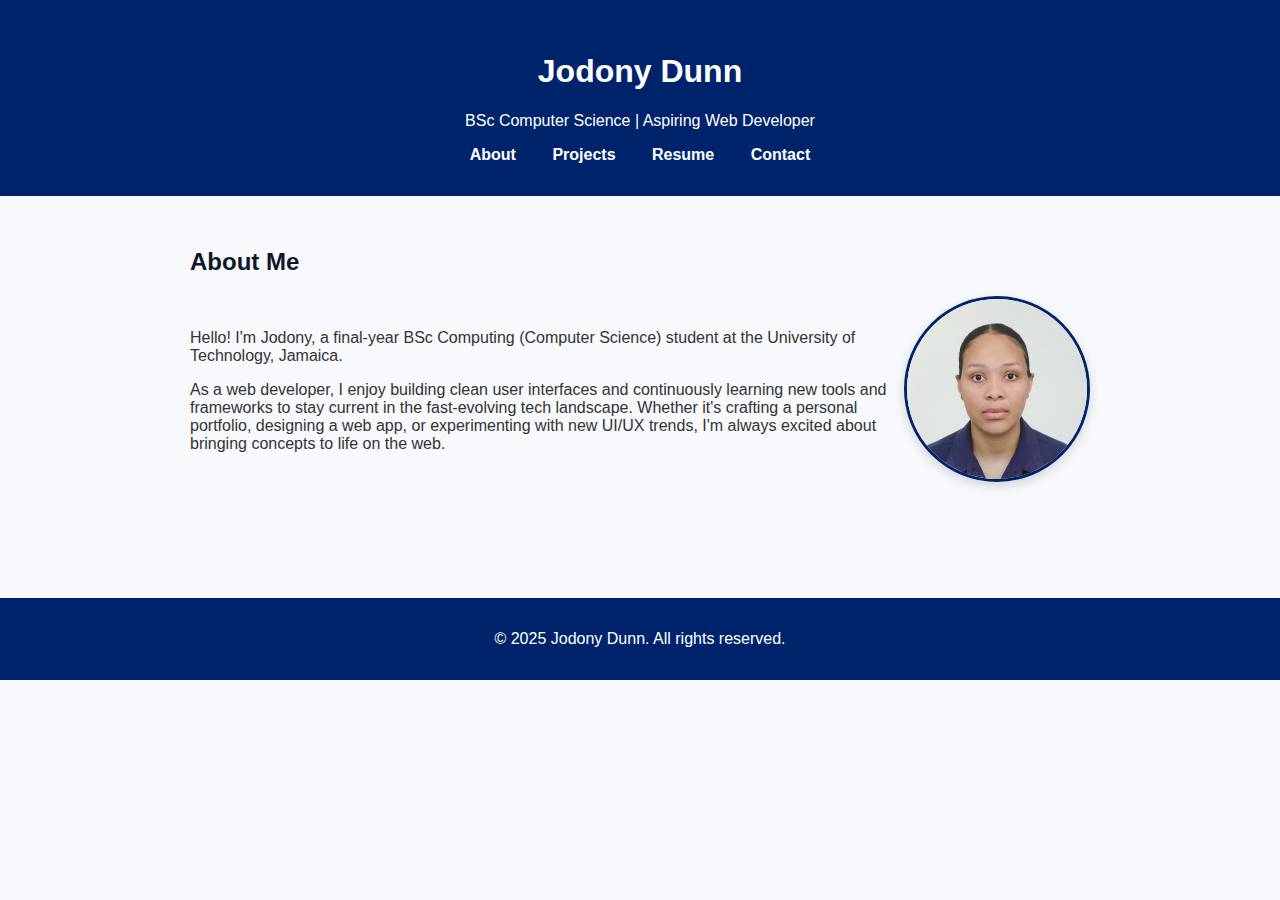
<file: index.html>
<!DOCTYPE html>
<html lang="en">
    <head>
        <meta charset="UTF-8"/>
        <meta name="viewport" content="width=device-width, initial-scale=1.0">
        <link rel="stylesheet" href="style.css">
        <title> Jodony Dunn - Portfolio</title>
    </head>
<body>
    <header>
        <h1> Jodony Dunn </h1>
        <p> BSc Computer Science | Aspiring Web Developer </p>
        <nav>
            <a href="index.html">About</a>
            <a href="projects.html">Projects</a>
            <a href="resume.html">Resume</a>
            <a href="contact.html">Contact</a>
        </nav>
    </header>

    <section id="about">
    <h2>About Me</h2>
    <div class="about-container">
        <div>
        <p>Hello! I'm Jodony, a final-year BSc Computing (Computer Science) student at the University of Technology, Jamaica.</p>
        <p>    As a web developer, I enjoy building clean user interfaces and continuously learning new tools and frameworks to stay current in the fast-evolving tech landscape. Whether it's crafting a personal portfolio, designing a web app, or experimenting with new UI/UX trends, I'm always excited about bringing concepts to life on the web.</p>
        </div>
        <div class="me">
        <img src="jodony.jpg" alt="Jodony Dunn" />
        </div>
    </div>
    </section>


    <footer class="foot-index">
        <p>&copy; 2025 Jodony Dunn. All rights reserved.</p>
    </footer>

</body>
</html>
</file>
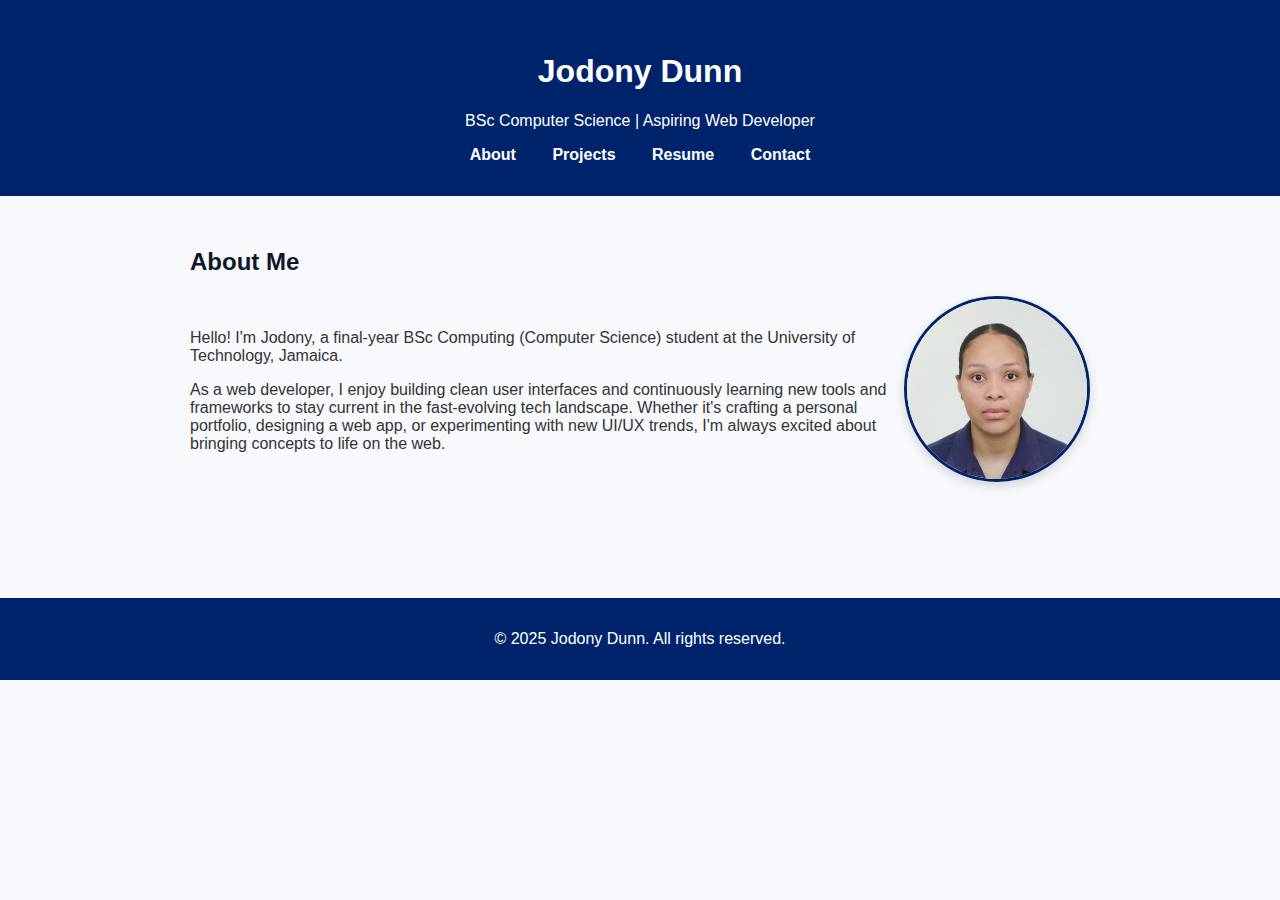
<file: myPortfolio/index.html>
<!DOCTYPE html>
<html lang="en">
    <head>
        <meta charset="UTF-8"/>
        <meta name="viewport" content="width=device-width", initial-scale="1.0"/>
        <link rel="stylesheet" href="https://cdnjs.cloudflare.com/ajax/libs/font-awesome/6.4.0/css/all.min.css">
        <link rel="stylesheet" href="style.css">
        <title> Jodony Dunn - Portfolio</title>
    </head>
<body>
    <header>
        <h1> Jodony Dunn </h1>
        <p> BSc Computer Science | Aspiring Web Developer </p>
        <nav>
            <a href="index.html">About</a>
            <a href="#projects">Projects</a>
            <a href="resume.html">Resume</a>
            <a href="contact.html">Contact</a>
        </nav>
    </header>

    <section id="about">
    <h2>About Me</h2>
    <div class="about-container">
        <div>
        <p>Hello! I'm Jodony, a final-year BSc Computing (Computer Science) student at the University of Technology, Jamaica.</p>
        <p>    As a web developer, I enjoy building clean user interfaces and continuously learning new tools and frameworks to stay current in the fast-evolving tech landscape. Whether it's crafting a personal portfolio, designing a web app, or experimenting with new UI/UX trends, I'm always excited about bringing concepts to life on the web.</p>
        </div>
        <div class="me">
        <img src="jodony.jpg" alt="Jodony Dunn" />
        </div>
    </div>
    </section>


    <footer class="foot-index">
        <p>&copy; 2025 Jodony Dunn. All rights reserved.</p>
    </footer>

</body>
</html>
</file>
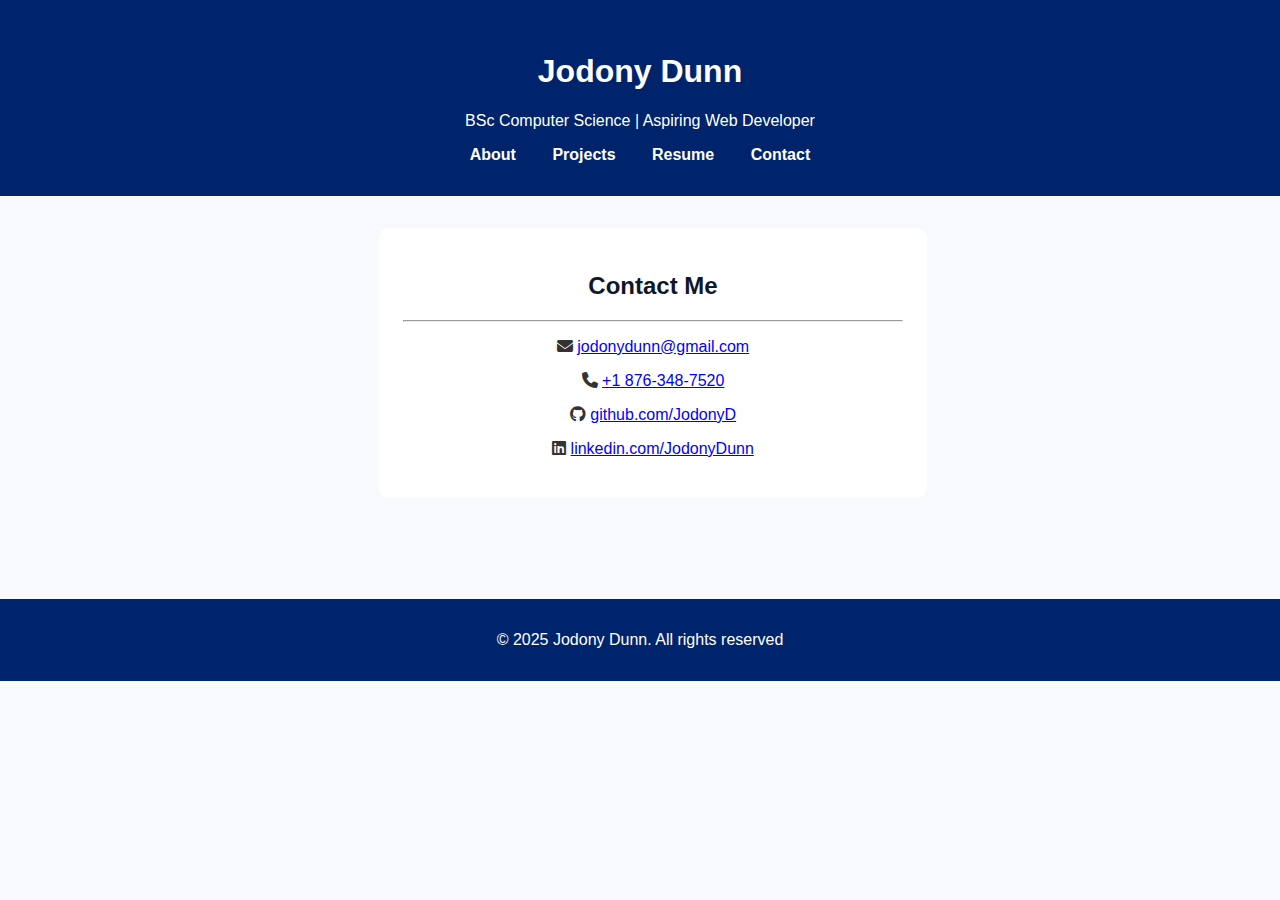
<file: contact.html>
<!DOCTYPE html>
<html lang="en">
    <head>
        <meta charset="UTF-8">
        <meta name="viewport" content="width=device-width, initial-scale=1.0">
        <link rel="stylesheet" href="https://cdnjs.cloudflare.com/ajax/libs/font-awesome/6.4.0/css/all.min.css">
        <link rel="stylesheet" href="style.css">
        <title>Porfolio-contact</title>
    </head>
<body>
    <header>
        <h1>Jodony Dunn</h1>
        <p>BSc Computer Science | Aspiring Web Developer</p>
        <nav>
             <a href="index.html">About</a>
            <a href="projects.html">Projects</a>
            <a href="resume.html">Resume</a>
            <a href="contact.html">Contact</a>
        </nav>
    </header>

    <section id="contact">
       <div class="contact-box">
            <h2>Contact Me</h2>
            <hr>
            <p><i class="fas fa-envelope"></i>
                <a href="mailto:jodonydunn@gmail.com">jodonydunn@gmail.com</a>
            </p>
            <p><i class="fa fa-phone"></i>
                <a href="tel:+18763487520">+1 876-348-7520</a>
            </p>
            <p><i class="fab fa-github"></i>
                <a href="https://github.com/JodonyD">github.com/JodonyD</a>
            </p>
            <p><i class="fab fa-linkedin"></i>
                <a href="https://www.linkedin.com/in/jodony-dunn-2ba30a245/">linkedin.com/JodonyDunn</a>
            </p>
        </div>
    </section>

    
    <footer class="foot">
        <p>&copy; 2025 Jodony Dunn. All rights reserved</p>
    </footer>
    
</body>
</html>
</file>
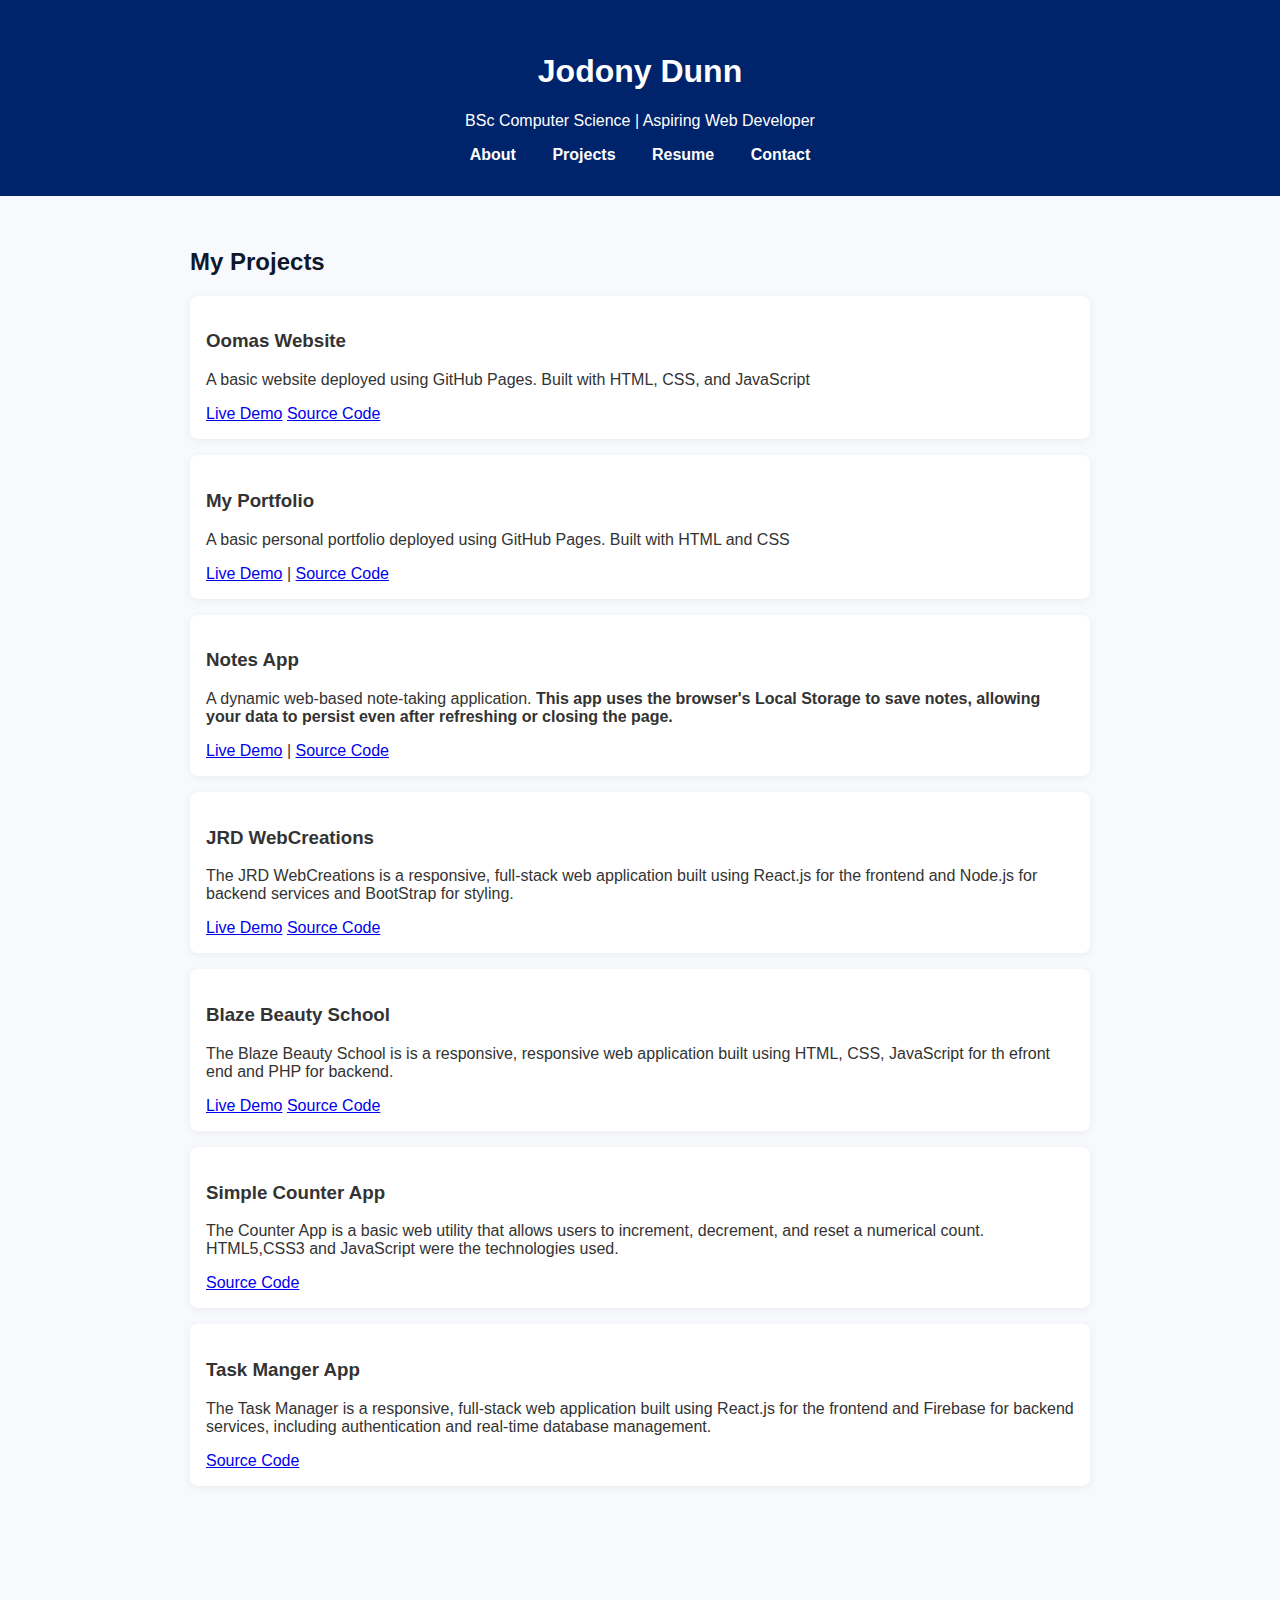
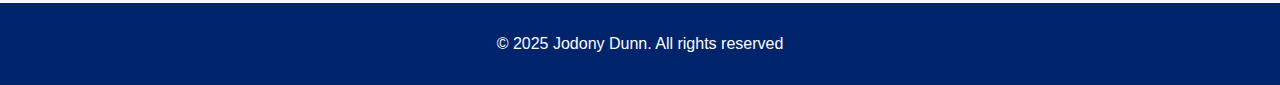
<file: projects.html>
<!DOCTYPE html>
<html lang="en">
    <head>
        <meta charset="UTF-8">
        <meta name="viewport" content="width=device-width, initial-scale=1.0">
        <link rel="stylesheet" href="style.css">
        <title>Portfolio-projects</title>
    </head>
<body>
    <!--header-->
     <header>
        <h1>Jodony Dunn</h1>
        <p>BSc Computer Science | Aspiring Web Developer</p>
        <nav>
             <a href="index.html">About</a>
            <a href="projects.html">Projects</a>
            <a href="resume.html">Resume</a>
            <a href="contact.html">Contact</a>
        </nav>
    </header>

    <section id="myprojects">
        <h2>My Projects</h2>
            <div class="project">
                <h3>Oomas Website</h3>
                <p>A basic website deployed using GitHub Pages. Built with HTML, CSS, and JavaScript</p>
                <a href="https://jodonyd.github.io/oomas/" target="_blank" rel="noopener">Live Demo</a> 
                <a href="https://github.com/JodonyD/oomas" target="_blank" rel="noopener">Source Code</a>
            </div>

            <div class="project">
                <h3>My Portfolio</h3>
                <p>A basic personal portfolio deployed using GitHub Pages. Built with HTML and CSS</p>
                <a href="https://jodonyd.github.io/portfolio/index.html" target="_blank" rel="noopener">Live Demo</a> | 
                <a href="https://github.com/JodonyD/portfolio" target="_blank" rel="noopener">Source Code</a>
            </div>

            <div class="project">
                <h3>Notes App</h3>
                <p>A dynamic web-based note-taking application. <strong>This app uses the browser's Local Storage to save notes, allowing your data to persist even after refreshing or closing the page.</strong></p>
                <a href="https://jodonyd.github.io/notesApp/" target="_blank" rel="noopener">Live Demo</a> |
                <a href="https://github.com/JodonyD/notesApp" target="_blank" rel="noopener">Source Code</a>
            </div>

             <div class="project">
                <h3>JRD WebCreations</h3>
                <p>The JRD WebCreations is a responsive, full-stack web application built using React.js for the frontend and Node.js for backend services and BootStrap for styling. </p>
                <a href="https://jrdwebcreation.netlify.app/" target="_blank" rel="noopener">Live Demo</a>
                <a href="https://github.com/JodonyD/business-app" target="_blank" rel="noopener">Source Code</a>

            </div>

             <div class="project">
                <h3>Blaze Beauty School</h3>
                <p>The Blaze Beauty School is is a responsive, responsive web application built using HTML, CSS, JavaScript for th efront end and PHP for backend.</p>
                <a href="https://blazebeauty.byethost13.com/index.php" target="_blank" rel="noopener">Live Demo</a>
                <a href="https://github.com/JodonyD/blaze-beauty-school" target="_blank" rel="noopener">Source Code</a>
            </div>

            <div class="project">
                <h3>Simple Counter App</h3>
                <p>The Counter App is a basic web utility that allows users to increment, decrement, and reset a numerical count. HTML5,CSS3 and JavaScript were the technologies used.</p>
                <a href="https://github.com/JodonyD/counterapp" target="_blank" rel="noopener">Source Code</a>
            </div>

            <div class="project">
                <h3>Task Manger App</h3>
                <p>The Task Manager is a responsive, full-stack web application built using React.js for the frontend and Firebase for backend services, including authentication and real-time database management. </p>
                <a href="https://github.com/JodonyD/taskmanager-app" target="_blank" rel="noopener">Source Code</a>
            </div>

    </section>

    <!--footer-->
     <footer class="foot">
        <p>&copy; 2025 Jodony Dunn. All rights reserved</p>
    </footer>
</body>
</html>
</file>
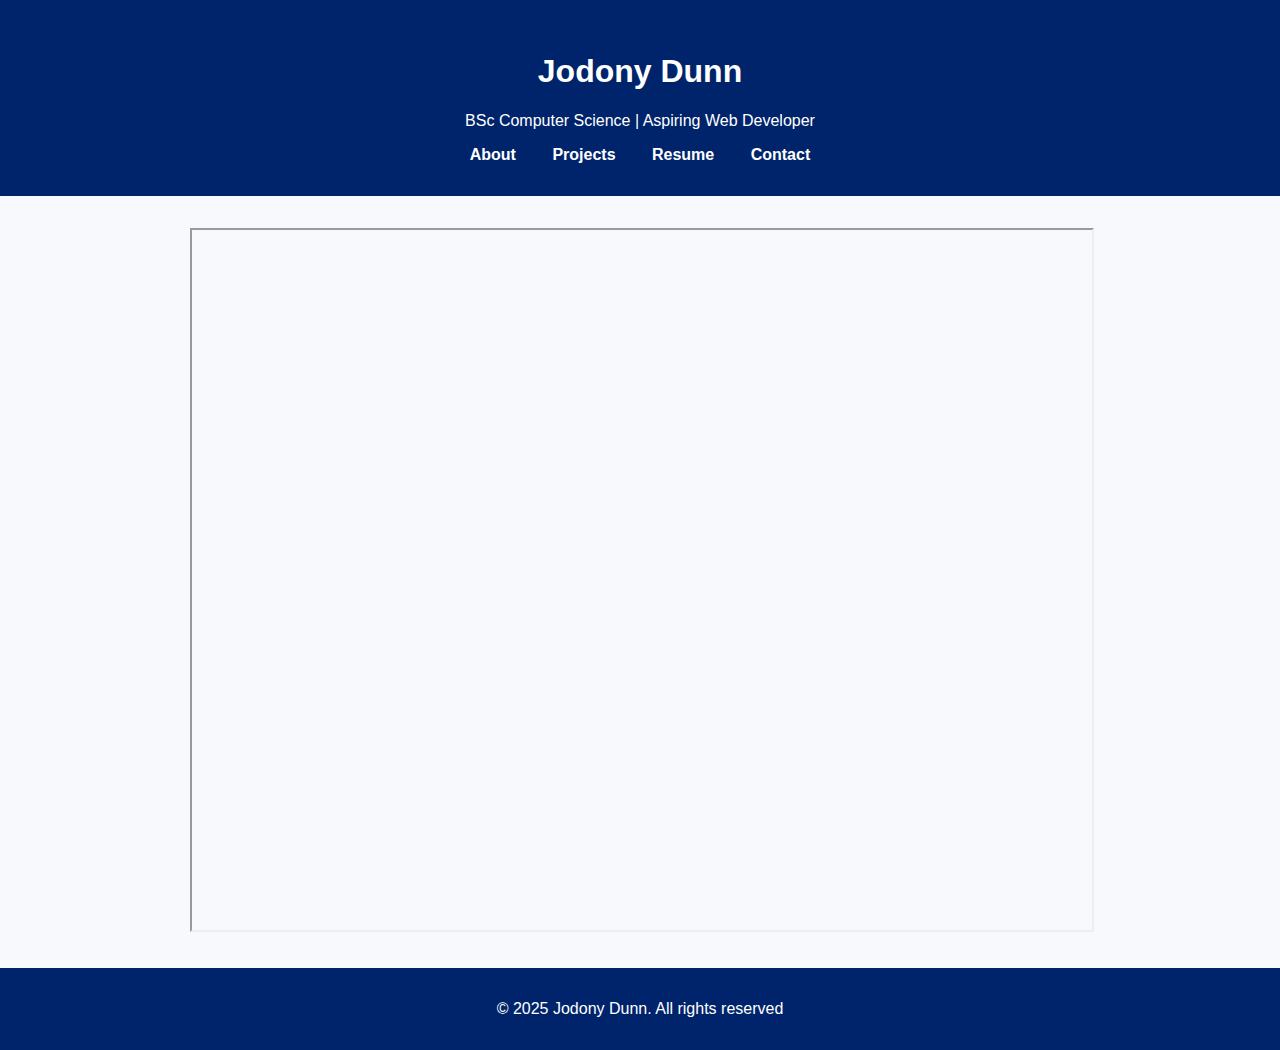
<file: resume.html>
<!DOCTYPE html>
<html lang="en">
    <head>
        <meta charset="UTF-8">
        <meta name="viewport" content="width=device-width, initial-scale=1.0">
        <link rel="stylesheet" href="https://cdnjs.cloudflare.com/ajax/libs/font-awesome/6.4.0/css/all.min.css">
        <link rel="stylesheet" href="style.css">
        <title>Resume</title>
    </head>
<body>
    <header>
        <h1>Jodony Dunn</h1>
        <p>BSc Computer Science | Aspiring Web Developer</p>
        <nav>
             <a href="index.html">About</a>
            <a href="projects.html">Projects</a>
            <a href="resume.html">Resume</a>
            <a href="contact.html">Contact</a>
        </nav>
    </header>

     <section>
    <iframe src="JodonyDunn_Resume.pdf" title="JodonyDunn Resume" width="100%" height="700px" ></iframe>
    </section>

      <footer class="foot-r">
        <p>&copy; 2025 Jodony Dunn. All rights reserved</p>
    </footer>
    
</body>
</html>
</file>
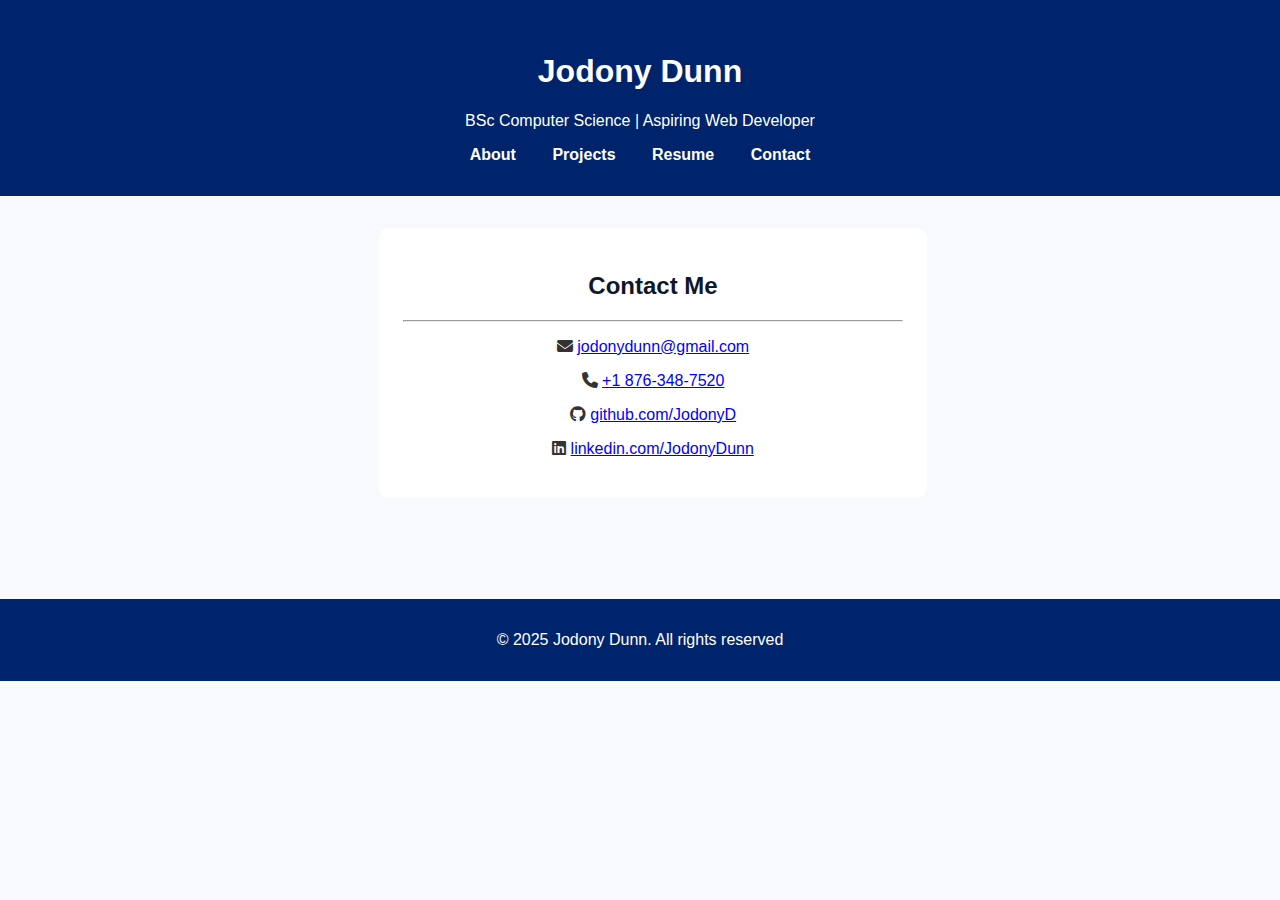
<file: myPortfolio/contact.html>
<!DOCTYPE html>
<html lang="en">
    <head>
        <meta charset="UTF-8">
        <meta name="viewport" content="width=device-width", initial-sclae="1.0">
        <link rel="stylesheet" href="https://cdnjs.cloudflare.com/ajax/libs/font-awesome/6.4.0/css/all.min.css">
        <link rel="stylesheet" href="style.css">
        <title>Contact Page</title>
    </head>
<body>
    <header>
        <h1>Jodony Dunn</h1>
        <p>BSc Computer Science | Aspiring Web Developer</p>
        <nav>
             <a href="index.html">About</a>
            <a href="projects.html">Projects</a>
            <a href="resume.html">Resume</a>
            <a href="contact.html">Contact</a>
        </nav>
    </header>

    <section id="contact">
       <div class="contact-box">
            <h2>Contact Me</h2>
            <hr>
            <p><i class="fas fa-envelope"></i>
                <a href="mailto:jodonydunn@gmail.com">jodonydunn@gmail.com</a>
            </p>
            <p><i class="fa fa-phone"></i>
                <a href="tel:+18763487520">+1 876-348-7520</a>
            </p>
            <p><i class="fab fa-github"></i>
                <a href="https://github.com/JodonyD">github.com/JodonyD</a>
            </p>
            <p><i class="fab fa-linkedin"></i>
                <a href="https://www.linkedin.com/in/jodony-dunn-2ba30a245/">linkedin.com/JodonyDunn</a>
            </p>
        </div>
    </section>

    
    <footer class="foot">
        <p>&copy; 2025 Jodony Dunn. All rights reserved</p>
    </footer>
    
</body>
</html>
</file>
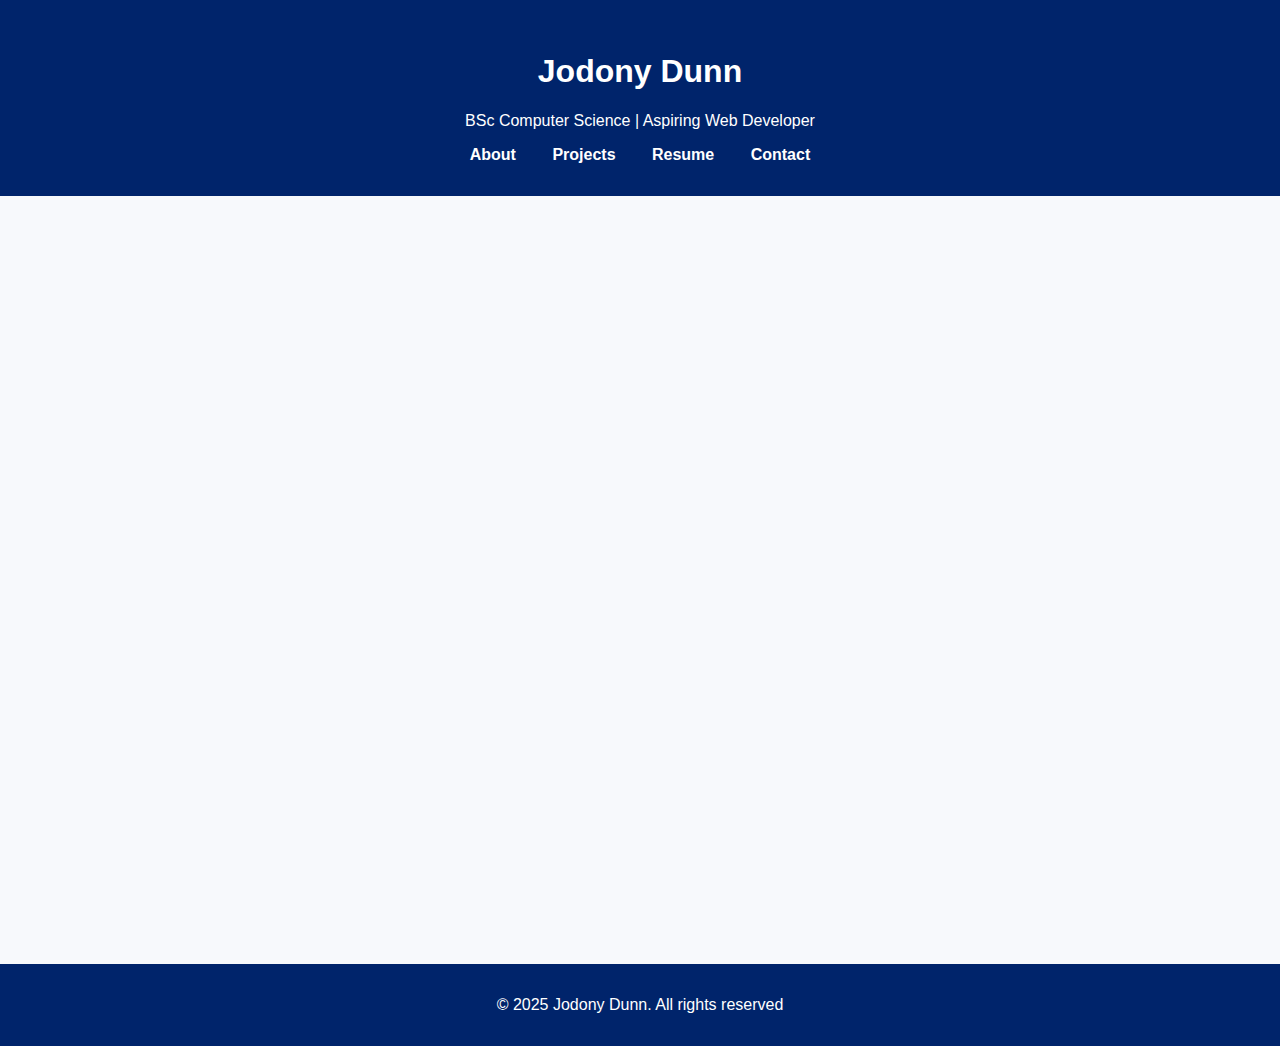
<file: myPortfolio/resume.html>
<!DOCTYPE html>
<html lang="en">
    <head>
        <meta charset="UTF-8">
        <meta name="viewport" content="width=device-width", initial-sclae="1.0">
        <link rel="stylesheet" href="https://cdnjs.cloudflare.com/ajax/libs/font-awesome/6.4.0/css/all.min.css">
        <link rel="stylesheet" href="style.css">
        <title>Resume</title>
    </head>
<body>
    <header>
        <h1>Jodony Dunn</h1>
        <p>BSc Computer Science | Aspiring Web Developer</p>
        <nav>
             <a href="index.html">About</a>
            <a href="projects.html">Projects</a>
            <a href="resume.html">Resume</a>
            <a href="contact.html">Contact</a>
        </nav>
    </header>

     <section>
    <iframe src="JodonyDunn_Resume.pdf" width="100%" height="700px" style="border: none;"></iframe>
    </section>

      <footer class="foot-r">
        <p>&copy; 2025 Jodony Dunn. All rights reserved</p>
    </footer>
    
</body>
</html>
</file>
<file: style.css>
body {
      font-family: 'Inter', sans-serif;
      margin: 0;
      padding: 0;
      background: #f7f9fc;
      color: #333;
    }
header {
    background: #00246B;
    color: white;
    padding: 2rem;
    text-align: center;
}

nav a {
    color: white;
    margin: 0 1rem;
    text-decoration: none;
    font-weight: 600;
}

section {
    max-width: 900px;
    margin: auto;
    padding: 2rem;
}
h2 {
    color: #0f172a;
}
.project {
    background: white;
    padding: 1rem;
    border-radius: 8px;
    box-shadow: 0 2px 8px rgba(0,0,0,0.05);
    margin-bottom: 1rem;
}
footer {
    text-align: center;
    padding: 1rem;
    background: #00246B;
    color: white;
}
.contact-box{
    background: white;
    padding: 1.5rem;
    border-radius: 10px;
    box-sizing:initial;
    width: 500px;
    align-items: center;
    margin-left: 21%;
    text-align: center;
} 

.contact-box a{
    color: blue;

}

.foot{
    margin-top: 5.4%;
}
.foot-index{
    margin-top:6.3%;
}

.about-container {
  display: flex;
  align-items: center;
}

.me img {
  width: 180px;
  height: 180px;
  border-radius: 50%;
  border: 3px solid #00246B;
  box-shadow: 0 4px 12px rgba(0,0,0,0.15);
}
</file>
<file: myPortfolio/style.css>
body {
      font-family: 'Inter', sans-serif;
      margin: 0;
      padding: 0;
      background: #f7f9fc;
      color: #333;
    }
header {
    background: #00246B;
    color: white;
    padding: 2rem;
    text-align: center;
}

nav a {
    color: white;
    margin: 0 1rem;
    text-decoration: none;
    font-weight: 600;
}

section {
    max-width: 900px;
    margin: auto;
    padding: 2rem;
}
h2 {
    color: #0f172a;
}
.project {
    background: white;
    padding: 1rem;
    border-radius: 8px;
    box-shadow: 0 2px 8px rgba(0,0,0,0.05);
    margin-bottom: 1rem;
}
footer {
    text-align: center;
    padding: 1rem;
    background: #00246B;
    color: white;
}
.contact-box{
    background: white;
    padding: 1.5rem;
    border-radius: 10px;
    box-sizing:initial;
    width: 500px;
    align-items: center;
    margin-left: 21%;
    text-align: center;
} 

.contact-box a{
    color: blue;

}

.foot{
    margin-top: 5.4%;
}
.foot-index{
    margin-top:6.3%;
}

.about-container {
  display: flex;
  align-items: center;
}

.me img {
  width: 180px;
  height: 180px;
  border-radius: 50%;
  border: 3px solid #00246B;
  box-shadow: 0 4px 12px rgba(0,0,0,0.15);
}
</file>
